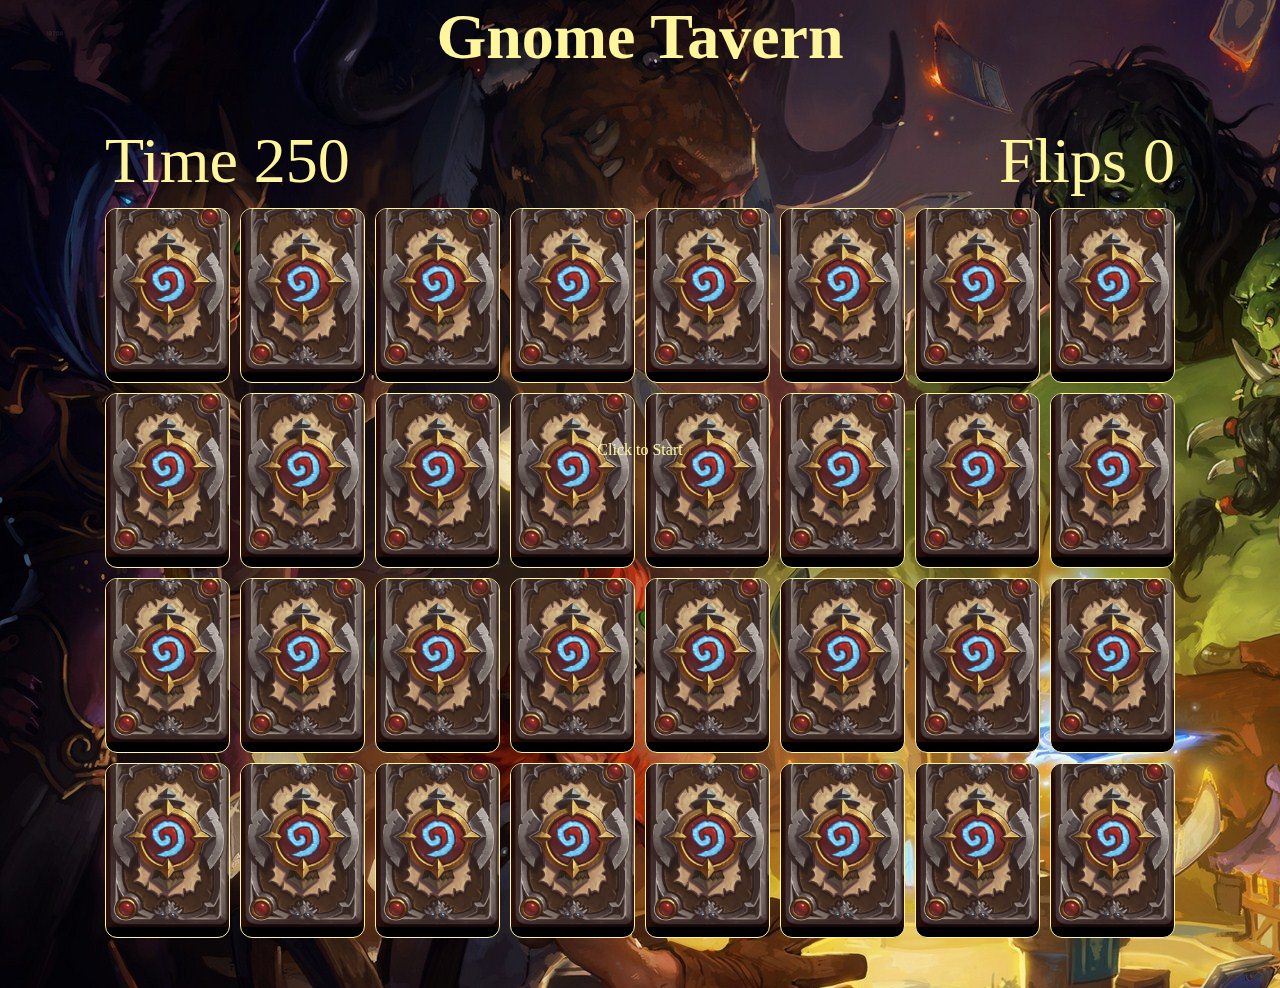
<file: gameCard/index.html>
<!DOCTYPE html>
<html lang="ru">

<head>
    <meta charset="UTF-8">
    <meta name="viewport" content="width=device-width, initial-scale=1.0">
    <meta http-equiv="X-UA-Compatible" content="ie=edge">
    <link href="styles.css" rel="stylesheet">
    <script src="script.js" async></script>
    <title>Game</title>
</head>

<body>
    <h1 class="page-title">Gnome Tavern</h1>
    <div class="overlay-text visible">
        Click to Start
    </div>
    <div id="game-over-text" class="overlay-text">
        GAME OVER
        <span class="overlay-text-small">Click to Restart</span>
    </div>
    <div id="victory-text" class="overlay-text">
        VICTORY
        <span class="overlay-text-small">Click to Restart</span>
    </div>

    <div class="game-container">
        <div class="game-info-container">
            <div class="game-info">
                Time <span id="time-remaining">250</span>
            </div>
            <div class="game-info">
                Flips <span id="flips">0</span>
            </div>
        </div>
        <div class="card">
            <div class="card-back card-face">

                <img class="face" src="Assets/Images/face.png">
            </div>
            <div class="card-front card-face">

                <img class="card-value" src="Assets/Images/1.jpg">
            </div>
        </div>
        <div class="card">
            <div class="card-back card-face">

                <img class="face" src="Assets/Images/face.png">
            </div>
            <div class="card-front card-face">

                <img class="card-value" src="Assets/Images/1.jpg">
            </div>
        </div>
        <div class="card">
            <div class="card-back card-face">

                <img class="face" src="Assets/Images/face.png">
            </div>
            <div class="card-front card-face">

                <img class="card-value" src="Assets/Images/2.jpg">
            </div>
        </div>
        <div class="card">
            <div class="card-back card-face">

                <img class="face" src="Assets/Images/face.png">
            </div>
            <div class="card-front card-face">

                <img class="card-value" src="Assets/Images/2.jpg">
            </div>
        </div>
        <div class="card">
            <div class="card-back card-face">

                <img class="face" src="Assets/Images/face.png">
            </div>
            <div class="card-front card-face">

                <img class="card-value" src="Assets/Images/3.jpg">
            </div>
        </div>
        <div class="card">
            <div class="card-back card-face">

                <img class="face" src="Assets/Images/face.png">
            </div>
            <div class="card-front card-face">

                <img class="card-value" src="Assets/Images/3.jpg">
            </div>
        </div>
        <div class="card">
            <div class="card-back card-face">

                <img class="face" src="Assets/Images/face.png">
            </div>
            <div class="card-front card-face">

                <img class="card-value" src="Assets/Images/4.jpg">
            </div>
        </div>
        <div class="card">
            <div class="card-back card-face">

                <img class="face" src="Assets/Images/face.png">
            </div>
            <div class="card-front card-face">

                <img class="card-value" src="Assets/Images/4.jpg">
            </div>
        </div>
        <div class="card">
            <div class="card-back card-face">
                <img class="face" src="Assets/Images/face.png">
            </div>
            <div class="card-front card-face">

                <img class="card-value" src="Assets/Images/5.jpg">
            </div>
        </div>
        <div class="card">
            <div class="card-back card-face">

                <img class="face" src="Assets/Images/face.png">
            </div>
            <div class="card-front card-face">

                <img class="card-value" src="Assets/Images/5.jpg">
            </div>
        </div>
        <div class="card">
            <div class="card-back card-face">

                <img class="face" src="Assets/Images/face.png">
            </div>
            <div class="card-front card-face">

                <img class="card-value" src="Assets/Images/6.jpg">
            </div>
        </div>
        <div class="card">
            <div class="card-back card-face">

                <img class="face" src="Assets/Images/face.png">
            </div>
            <div class="card-front card-face">

                <img class="card-value" src="Assets/Images/6.jpg">
            </div>
        </div>
        <div class="card">
            <div class="card-back card-face">

                <img class="face" src="Assets/Images/face.png">
            </div>
            <div class="card-front card-face">

                <img class="card-value" src="Assets/Images/7.jpg">
            </div>
        </div>
        <div class="card">
            <div class="card-back card-face">

                <img class="face" src="Assets/Images/face.png">
            </div>
            <div class="card-front card-face">

                <img class="card-value" src="Assets/Images/7.jpg">
            </div>
        </div>
        <div class="card">
            <div class="card-back card-face">

                <img class="face" src="Assets/Images/face.png">
            </div>
            <div class="card-front card-face">

                <img class="card-value" src="Assets/Images/8.jpg">
            </div>
        </div>
        <div class="card">
            <div class="card-back card-face">

                <img class="face" src="Assets/Images/face.png">
            </div>
            <div class="card-front card-face">

                <img class="card-value" src="Assets/Images/8.jpg">
            </div>
        </div>
        <div class="card">
            <div class="card-back card-face">

                <img class="face" src="Assets/Images/face.png">
            </div>
            <div class="card-front card-face">

                <img class="card-value" src="Assets/Images/9.jpg">
            </div>
        </div>
        <div class="card">
            <div class="card-back card-face">

                <img class="face" src="Assets/Images/face.png">
            </div>
            <div class="card-front card-face">

                <img class="card-value" src="Assets/Images/9.jpg">
            </div>
        </div>
        <div class="card">
            <div class="card-back card-face">

                <img class="face" src="Assets/Images/face.png">
            </div>
            <div class="card-front card-face">

                <img class="card-value" src="Assets/Images/10.jpg">
            </div>
        </div>
        <div class="card">
            <div class="card-back card-face">

                <img class="face" src="Assets/Images/face.png">
            </div>
            <div class="card-front card-face">

                <img class="card-value" src="Assets/Images/10.jpg">
            </div>
        </div>
        <div class="card">
            <div class="card-back card-face">

                <img class="face" src="Assets/Images/face.png">
            </div>
            <div class="card-front card-face">

                <img class="card-value" src="Assets/Images/11.jpg">
            </div>
        </div>
        <div class="card">
            <div class="card-back card-face">

                <img class="face" src="Assets/Images/face.png">
            </div>
            <div class="card-front card-face">

                <img class="card-value" src="Assets/Images/11.jpg">
            </div>
        </div>
        <div class="card">
            <div class="card-back card-face">

                <img class="face" src="Assets/Images/face.png">
            </div>
            <div class="card-front card-face">

                <img class="card-value" src="Assets/Images/12.jpg">
            </div>
        </div>
        <div class="card">
            <div class="card-back card-face">

                <img class="face" src="Assets/Images/face.png">
            </div>
            <div class="card-front card-face">

                <img class="card-value" src="Assets/Images/12.jpg">
            </div>
        </div>
        <div class="card">
            <div class="card-back card-face">

                <img class="face" src="Assets/Images/face.png">
            </div>
            <div class="card-front card-face">

                <img class="card-value" src="Assets/Images/13.jpg">
            </div>
        </div>
        <div class="card">
            <div class="card-back card-face">

                <img class="face" src="Assets/Images/face.png">
            </div>
            <div class="card-front card-face">

                <img class="card-value" src="Assets/Images/13.jpg">
            </div>
        </div>
        <div class="card">
            <div class="card-back card-face">

                <img class="face" src="Assets/Images/face.png">
            </div>
            <div class="card-front card-face">

                <img class="card-value" src="Assets/Images/14.jpg">
            </div>
        </div>
        <div class="card">
            <div class="card-back card-face">

                <img class="face" src="Assets/Images/face.png">
            </div>
            <div class="card-front card-face">

                <img class="card-value" src="Assets/Images/14.jpg">
            </div>
        </div>
        <div class="card">
            <div class="card-back card-face">

                <img class="face" src="Assets/Images/face.png">
            </div>
            <div class="card-front card-face">

                <img class="card-value" src="Assets/Images/15.jpg">
            </div>
        </div>
        <div class="card">
            <div class="card-back card-face">

                <img class="face" src="Assets/Images/face.png">
            </div>
            <div class="card-front card-face">

                <img class="card-value" src="Assets/Images/15.jpg">
            </div>
        </div>
        <div class="card">
            <div class="card-back card-face">

                <img class="face" src="Assets/Images/face.png">
            </div>
            <div class="card-front card-face">

                <img class="card-value" src="Assets/Images/16.jpg">
            </div>
        </div>
        <div class="card">
            <div class="card-back card-face">

                <img class="face" src="Assets/Images/face.png">
            </div>
            <div class="card-front card-face">

                <img class="card-value" src="Assets/Images/16.jpg">
            </div>
        </div>

    </div>

</body>

</html>
</file>
<file: gameCard/styles.css>
* {
    box-sizing: border-box;
}

html {
    min-height: 100vh;
    cursor: url(Assets/Cursors/Ghost.cur), auto;
}

body {
    margin: 0;
    background-image: url(Assets/baground/hearthstone-legend-warcraft-heroes-hd-wallpapers-2_xtn2.jpg)
    /* background: radial-gradient(#9D5900, #3D2200); */
}

.page-title {
    color: #fff59d;
    /* font-weight: normal; */
    text-align: center;
    font-size: 4em;
    margin: 0 auto;
}

.game-info-container {
    grid-column: 1 / -1;
    display: flex;
    justify-content: space-between;
}

.game-info {
    color: #fff59d;
    font-size: 4em;
}

.game-container {
    margin: 50px auto;
    display: grid;
    grid-template-columns: repeat(8, auto);
    grid-gap: 10px;
    justify-content: center;
    perspective: 500px;
}

.card {
    position: relative;
    cursor: url("Assets/Cursors/GhostHover.cur"), auto;
    height: 175px;
    width: 125px;
}

.card-face {
    position: absolute;
    display: flex;
    justify-content: center;
    align-items: center;
    width: 100%;
    height: 100%;
    border-radius: 12px;
    border-width: 1px;
    border-style: solid;
    overflow: hidden;
    transition: transform 500ms ease-in-out;
    backface-visibility: hidden;
}

.card.visible .card-back {
    transform: rotateY(-180deg);
}

.card.visible .card-front {
    transform: rotateY(0);
}

.card-back {
    background-color: black;
    border-color: #fff59d;
    transform: rotateY(0);
}

.cob-web {
    position: absolute;
    transition: width 100ms ease-in-out, height 100ms ease-in-out;
    width: 47px;
    height: 47px;
}

.card-face:hover .cob-web {
    width: 52px;
    height: 52px;
}

.cob-web-top-left {
    transform: rotate(270deg);
    top: 0;
    left: 0;
}

.cob-web-top-right {
    top: 0;
    right: 0;
}

.cob-web-bottom-left {
    transform: rotate(180deg);
    bottom: 0;
    left: 0;
}

.cob-web-bottom-right {
    transform: rotate(90deg);
    bottom: 0;
    right: 0;
}

.face {
    width: 100%;
    height: 100%;
    align-self: flex-start;
    transition: transform 100ms ease-in-out;
    transform: translateY(-10px);
}

.card-back:hover .face {
    transform: translateY(0);
}

.card-value {
    width: 100%;
    height: 100%;
    position: relative;
    transition: transform 100ms ease-in-out;
}

.card-front {
    background-color: #FFBB89;
    border-color: #333;
    transform: rotateY(180deg);
}

.overlay-text {
    top: 0;
    left: 0;
    right: 0;
    bottom: 0;
    z-index: 100;
    display: none;
    position: fixed;
    justify-content: center;
    align-items: center;
    flex-direction: column;
    color: #fff59d;
    font-family: Creepy, serif;
    transition: background-color 500ms, font-size 500ms;
}

.overlay-text-small {
    font-size: .3em;
}

.matched {
    transform: scale(0);
    transition: .6s .8s;
}

.overlay-text.visible {
    display: flex;
    animation: overlay-grow 500ms forwards;
}

@keyframes overlay-grow {
    from {
        background-color: rgba(0, 0, 0, 0);
        font-size: 0;
    }
    to {
        background-color: rgba(0, 0, 0, .8);
        font-size: 10em;
    }
}

@media (max-width: 600px) {
    .game-container {
        grid-template-columns: repeat(2, auto)
    }
    .game-info-container {
        flex-direction: column;
        align-items: center;
    }
}
</file>
